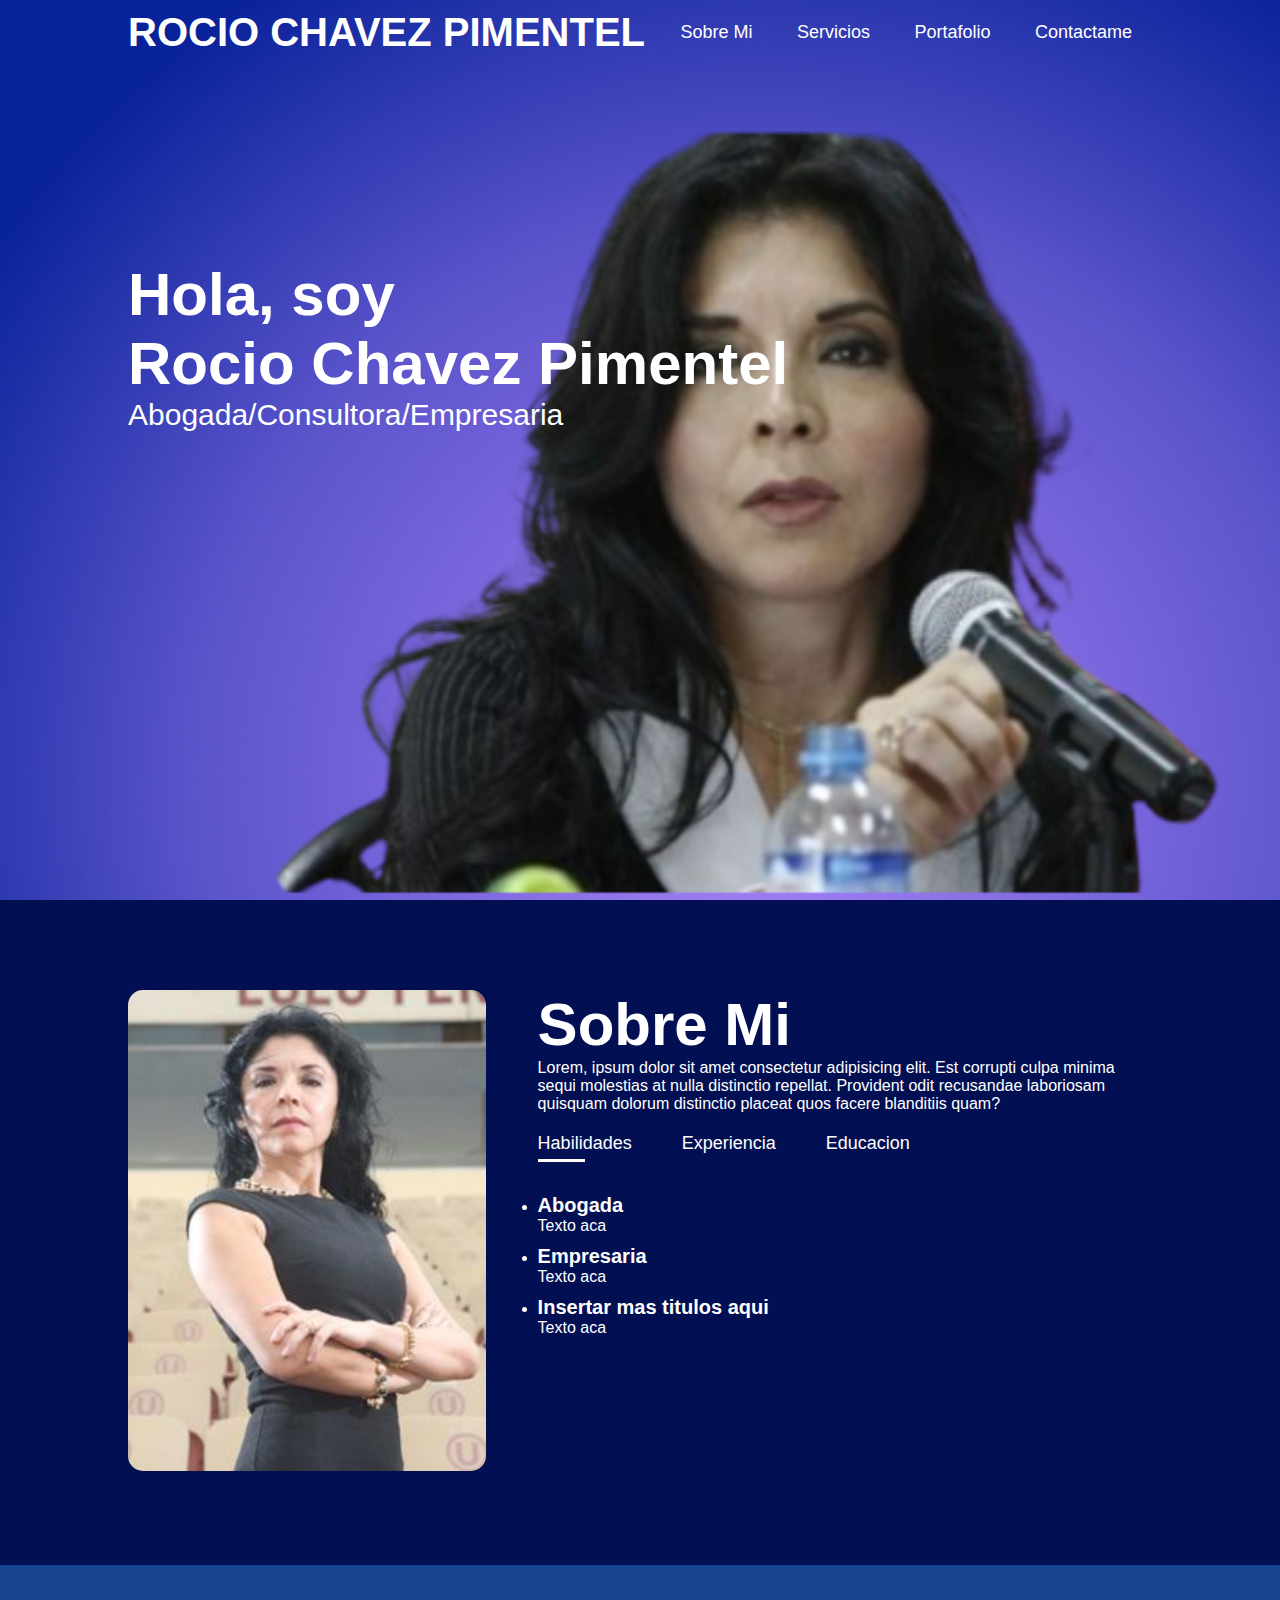
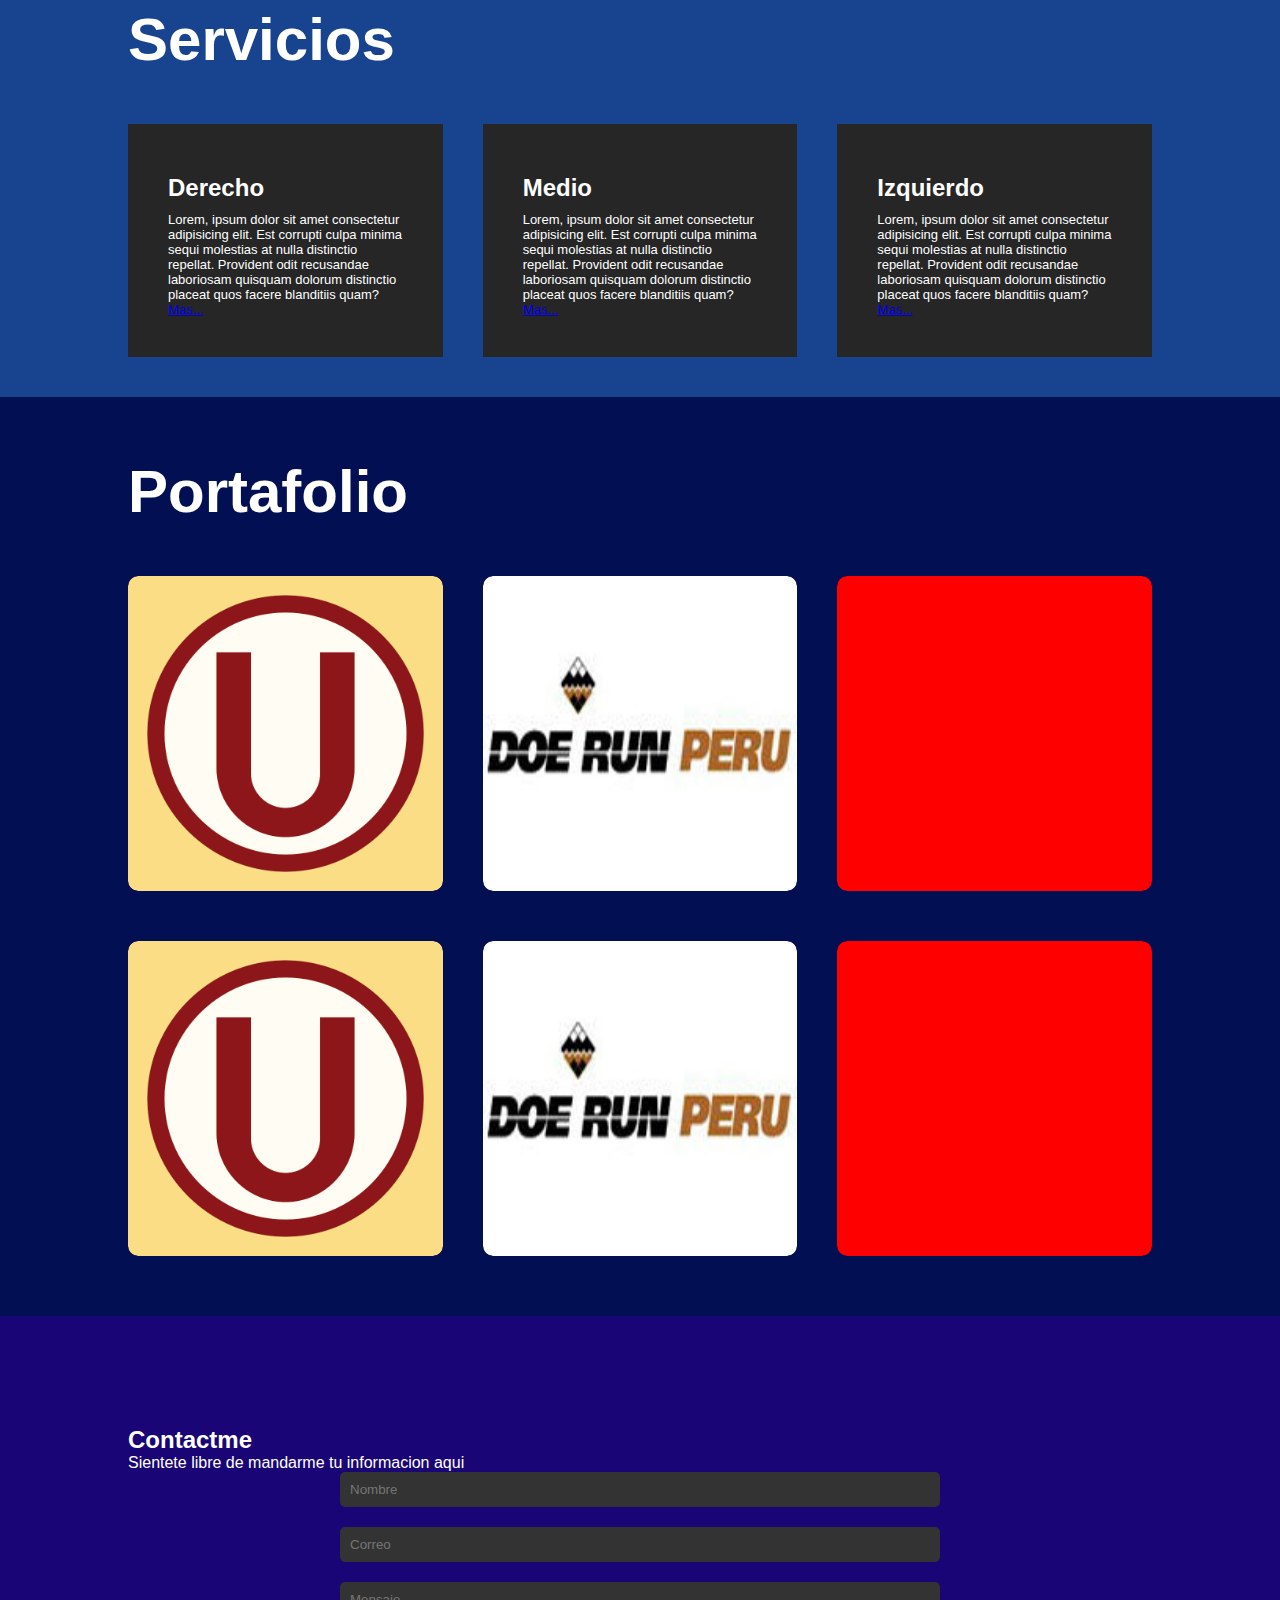
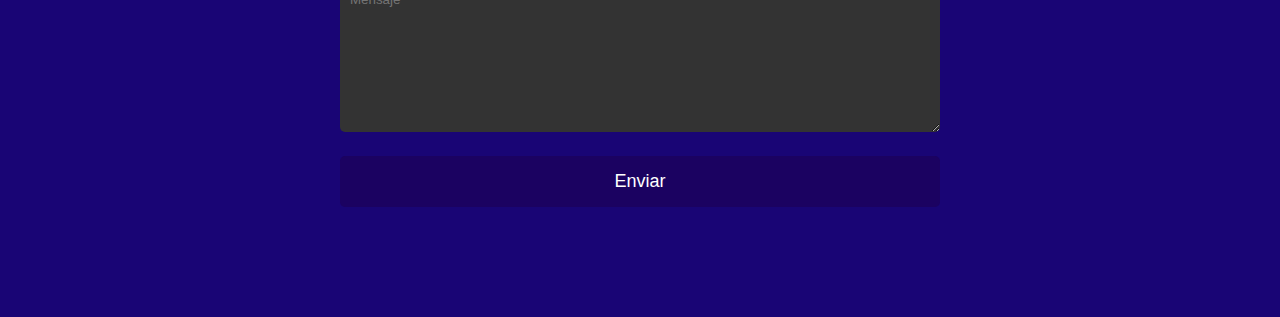
<file: index.html>
<!DOCTYPE html>
<html lang="en">
  <head>
    <meta charset="UTF-8" />
    <meta name="viewport" content="width=device-width, initial-scale=1.0" />
    <title>Rocio Chavez Pimentel</title>
    <link rel="stylesheet" href="styles.css" />
  </head>

  <body>
    <div id="header">
      <div class="container">
        <nav>
          <brand class="brand">ROCIO CHAVEZ PIMENTEL</brand>
          <ul>
            <li><a href="#home">Sobre Mi</a></li>
            <li><a href="#home">Servicios</a></li>
            <li><a href="#home">Portafolio</a></li>
            <li><a href="#home">Contactame</a></li>
          </ul>
        </nav>
        <div class="header-text">
          <h1>
            Hola, soy <br />
            Rocio Chavez Pimentel
          </h1>
          <p>Abogada/Consultora/Empresaria</p>
        </div>
      </div>
    </div>

    <!-------------- ABOUT ----------------->
    <div id="about">
      <div class="container">
        <div class="row">
          <div class="about-col1"><img src="AAAA2.png" /></div>

          <div class="about-col2">
            <h class="subtitle">Sobre Mi</h>
            <p>
              Lorem, ipsum dolor sit amet consectetur adipisicing elit. Est
              corrupti culpa minima sequi molestias at nulla distinctio
              repellat. Provident odit recusandae laboriosam quisquam dolorum
              distinctio placeat quos facere blanditiis quam?
            </p>

            <div class="tab-titles">
              <p class="tab-links active-link" onclick="opentab('skills')">
                Habilidades
              </p>
              <p class="tab-links" onclick="opentab('Experience')">
                Experiencia
              </p>
              <p class="tab-links" onclick="opentab('Educacion')">Educacion</p>
            </div>
            <div class="tab-contents active-tab" id="skills">
              <ul>
                <li><span>Abogada</span><br />Texto aca</li>
                <li><span>Empresaria</span><br />Texto aca</li>
                <li><span>Insertar mas titulos aqui</span><br />Texto aca</li>
              </ul>
            </div>
            <div class="tab-contents" id="Experience">
              <ul>
                <li><span>Cambio 1</span><br />Texto aca</li>
                <li><span>Empresaria</span><br />Texto aca</li>
                <li><span>Insertar mas titulos aqui</span><br />Texto aca</li>
              </ul>
            </div>
            <div class="tab-contents" id="Educacion">
              <ul>
                <li><span>Cambio 2</span><br />Texto aca</li>
                <li><span>Empresaria</span><br />Texto aca</li>
                <li><span>Insertar mas titulos aqui</span><br />Texto aca</li>
              </ul>
            </div>
          </div>
        </div>
      </div>
    </div>

    <!-- Servicios -->

    <div id="servicios">
      <div class="container">
        <h1 class="subtitle">Servicios</h1>
        <div class="services-list">
          <div>
            <h2>Derecho</h2>
            <p>
              Lorem, ipsum dolor sit amet consectetur adipisicing elit. Est
              corrupti culpa minima sequi molestias at nulla distinctio
              repellat. Provident odit recusandae laboriosam quisquam dolorum
              distinctio placeat quos facere blanditiis quam?
            </p>
            <a href="#">Mas...</a>
          </div>
          <div>
            <h2>Medio</h2>
            <p>
              Lorem, ipsum dolor sit amet consectetur adipisicing elit. Est
              corrupti culpa minima sequi molestias at nulla distinctio
              repellat. Provident odit recusandae laboriosam quisquam dolorum
              distinctio placeat quos facere blanditiis quam?
            </p>
            <a href="#">Mas...</a>
          </div>
          <div>
            <h2>Izquierdo</h2>
            <p>
              Lorem, ipsum dolor sit amet consectetur adipisicing elit. Est
              corrupti culpa minima sequi molestias at nulla distinctio
              repellat. Provident odit recusandae laboriosam quisquam dolorum
              distinctio placeat quos facere blanditiis quam?
            </p>
            <a href="#">Mas...</a>
          </div>
        </div>
      </div>
    </div>

    <!-- Portafolio -->

    <div id="portafolio">
      <div class="container">
        <h1 class="subtitle">Portafolio</h1>
        <div class="work-list">
          <div class="work">
            <img src="logo.png" alt="" />
            <div class="layer">
              <h3>Abogada de la u</h3>
              <p>
                Lorem ipsum dolor sit amet consectetur adipisicing elit. Dolorem
                quo vitae minima alias totam voluptatum sunt accusantium
                accusamus labore maxime. Voluptas assumenda eaque amet
                consectetur repellat rem veritatis hic voluptate.
              </p>
            </div>
          </div>
          <div class="work">
            <img src="Doe-Run-Perú.jpg" alt="" />
            <div class="layer">
              <h3>Doe RUN Peru</h3>
              <p>
                Lorem ipsum dolor sit amet consectetur adipisicing elit. Dolorem
                quo vitae minima alias totam voluptatum sunt accusantium
                accusamus labore maxime. Voluptas assumenda eaque amet
                consectetur repellat rem veritatis hic voluptate.
              </p>
            </div>
          </div>
          <div class="work">
            <img src="Solid_red.png" alt="" />
            <div class="layer">
              <h3>Compañia de servicios turisticos Cesar's</h3>
              <p>
                Lorem ipsum dolor sit amet consectetur adipisicing elit. Dolorem
                quo vitae minima alias totam voluptatum sunt accusantium
                accusamus labore maxime. Voluptas assumenda eaque amet
                consectetur repellat rem veritatis hic voluptate.
              </p>
            </div>
          </div>
        </div>
        <div class="work-list">
          <div class="work">
            <img src="logo.png" alt="" />
            <div class="layer">
              <h3>Masaris SAC</h3>
              <p>
                Lorem ipsum dolor sit amet consectetur adipisicing elit. Dolorem
                quo vitae minima alias totam voluptatum sunt accusantium
                accusamus labore maxime. Voluptas assumenda eaque amet
                consectetur repellat rem veritatis hic voluptate.
              </p>
            </div>
          </div>
          <div class="work">
            <img src="Doe-Run-Perú.jpg" alt="" />
            <div class="layer">
              <h3>Fabrica de Tejidos la union</h3>
              <p>
                Lorem ipsum dolor sit amet consectetur adipisicing elit. Dolorem
                quo vitae minima alias totam voluptatum sunt accusantium
                accusamus labore maxime. Voluptas assumenda eaque amet
                consectetur repellat rem veritatis hic voluptate.
              </p>
            </div>
          </div>
          <div class="work">
            <img src="Solid_red.png" alt="" />
            <div class="layer">
              <h3>Compañia embotelladora del pacifico SA</h3>
              <h3>CEPSA</h3>
              <p>
                Lorem ipsum dolor sit amet consectetur adipisicing elit. Dolorem
                quo vitae minima alias totam voluptatum sunt accusantium
                accusamus labore maxime. Voluptas assumenda eaque amet
                consectetur repellat rem veritatis hic voluptate.
              </p>
            </div>
          </div>
        </div>
      </div>
    </div>

    <!-- Contact Section -->
    <div id="contact">
      <div class="container">
        <h2>Contactme</h2>
        <p>Sientete libre de mandarme tu informacion aqui</p>
        <div class="contact-form">
          <form action="#" method="post">
            <input type="text" name="name" placeholder="Nombre" required />
            <input type="email" name="email" placeholder="Correo" required />
            <textarea name="message" placeholder="Mensaje" required></textarea>
            <input type="submit" value="Enviar" />
          </form>
        </div>
      </div>
    </div>

    <!-- 
  rb_rocio@hotmail.com
  rociochavezpimentel@gmail.com
-->

    <script>
      var tablinks = document.getElementsByClassName("tab-links");
      var tabcontents = document.getElementsByClassName("tab-contents");

      function opentab(tabname) {
        for (tablink of tablinks) {
          tablink.classList.remove("active-link");
        }
        for (tabcontent of tabcontents) {
          tabcontent.classList.remove("active-tab");
        }

        event.currentTarget.classList.add("active-link");
        document.getElementById(tabname).classList.add("active-tab");
      }
    </script>
  </body>
</html>
</file>
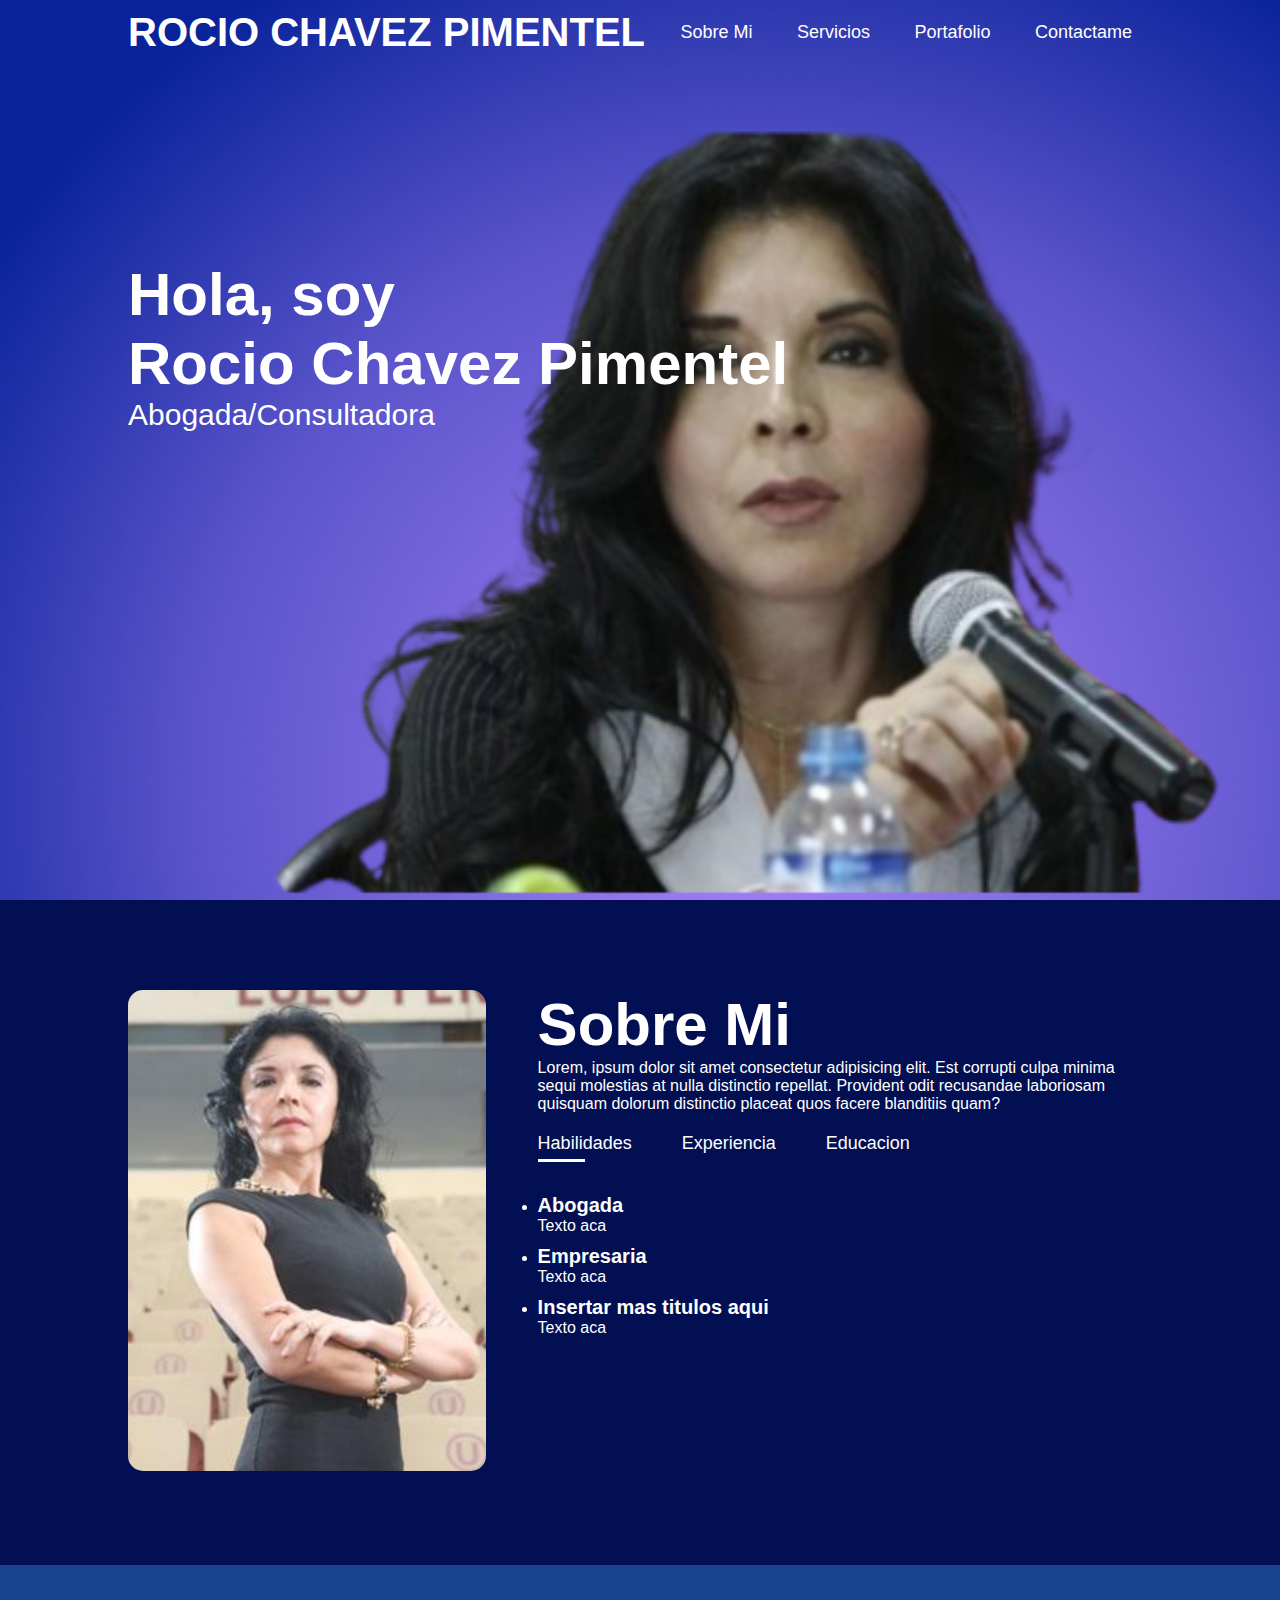
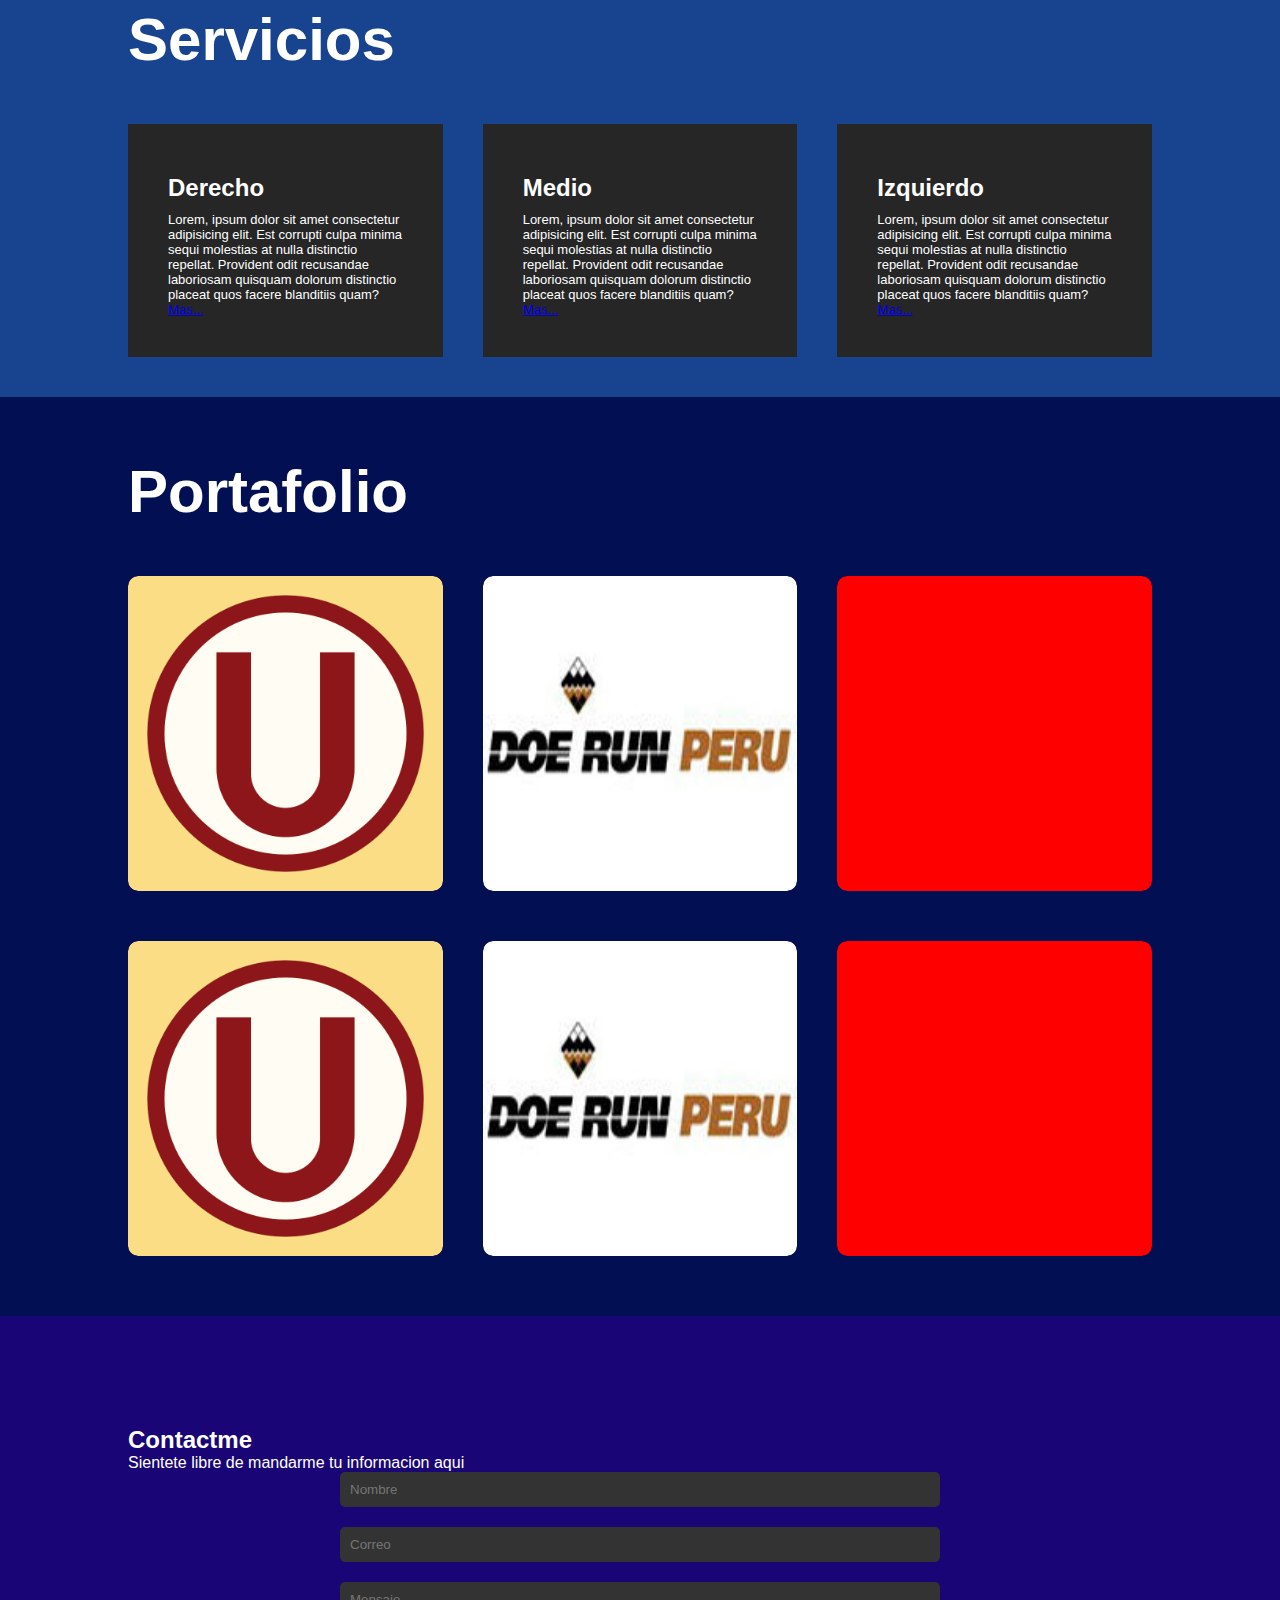
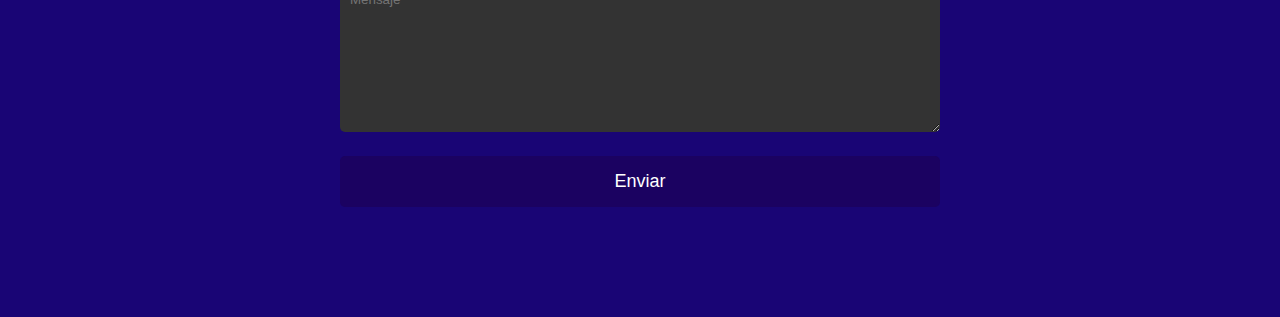
<file: Portafolio.html>
<!DOCTYPE html>
<html lang="en">
  <head>
    <meta charset="UTF-8" />
    <meta name="viewport" content="width=device-width, initial-scale=1.0" />
    <title>Rocio Chavez Pimentel</title>
    <link rel="stylesheet" href="styles.css" />
  </head>

  <body>
    <div id="header">
      <div class="container">
        <nav>
          <brand class="brand">ROCIO CHAVEZ PIMENTEL</brand>
          <ul>
            <li><a href="#home">Sobre Mi</a></li>
            <li><a href="#home">Servicios</a></li>
            <li><a href="#home">Portafolio</a></li>
            <li><a href="#home">Contactame</a></li>
          </ul>
        </nav>
        <div class="header-text">
          <h1>
            Hola, soy <br />
            Rocio Chavez Pimentel
          </h1>
          <p>Abogada/Consultadora</p>
        </div>
      </div>
    </div>

    <!-------------- ABOUT ----------------->
    <div id="about">
      <div class="container">
        <div class="row">
          <div class="about-col1"><img src="AAAA2.png" /></div>

          <div class="about-col2">
            <h class="subtitle">Sobre Mi</h>
            <p>
              Lorem, ipsum dolor sit amet consectetur adipisicing elit. Est
              corrupti culpa minima sequi molestias at nulla distinctio
              repellat. Provident odit recusandae laboriosam quisquam dolorum
              distinctio placeat quos facere blanditiis quam?
            </p>

            <div class="tab-titles">
              <p class="tab-links active-link" onclick="opentab('skills')">
                Habilidades
              </p>
              <p class="tab-links" onclick="opentab('Experience')">
                Experiencia
              </p>
              <p class="tab-links" onclick="opentab('Educacion')">Educacion</p>
            </div>
            <div class="tab-contents active-tab" id="skills">
              <ul>
                <li><span>Abogada</span><br />Texto aca</li>
                <li><span>Empresaria</span><br />Texto aca</li>
                <li><span>Insertar mas titulos aqui</span><br />Texto aca</li>
              </ul>
            </div>
            <div class="tab-contents" id="Experience">
              <ul>
                <li><span>Cambio 1</span><br />Texto aca</li>
                <li><span>Empresaria</span><br />Texto aca</li>
                <li><span>Insertar mas titulos aqui</span><br />Texto aca</li>
              </ul>
            </div>
            <div class="tab-contents" id="Educacion">
              <ul>
                <li><span>Cambio 2</span><br />Texto aca</li>
                <li><span>Empresaria</span><br />Texto aca</li>
                <li><span>Insertar mas titulos aqui</span><br />Texto aca</li>
              </ul>
            </div>
          </div>
        </div>
      </div>
    </div>

    <!-- Servicios -->

    <div id="servicios">
      <div class="container">
        <h1 class="subtitle">Servicios</h1>
        <div class="services-list">
          <div>
            <h2>Derecho</h2>
            <p>
              Lorem, ipsum dolor sit amet consectetur adipisicing elit. Est
              corrupti culpa minima sequi molestias at nulla distinctio
              repellat. Provident odit recusandae laboriosam quisquam dolorum
              distinctio placeat quos facere blanditiis quam?
            </p>
            <a href="#">Mas...</a>
          </div>
          <div>
            <h2>Medio</h2>
            <p>
              Lorem, ipsum dolor sit amet consectetur adipisicing elit. Est
              corrupti culpa minima sequi molestias at nulla distinctio
              repellat. Provident odit recusandae laboriosam quisquam dolorum
              distinctio placeat quos facere blanditiis quam?
            </p>
            <a href="#">Mas...</a>
          </div>
          <div>
            <h2>Izquierdo</h2>
            <p>
              Lorem, ipsum dolor sit amet consectetur adipisicing elit. Est
              corrupti culpa minima sequi molestias at nulla distinctio
              repellat. Provident odit recusandae laboriosam quisquam dolorum
              distinctio placeat quos facere blanditiis quam?
            </p>
            <a href="#">Mas...</a>
          </div>
        </div>
      </div>
    </div>

    <!-- Portafolio -->

    <div id="portafolio">
      <div class="container">
        <h1 class="subtitle">Portafolio</h1>
        <div class="work-list">
          <div class="work">
            <img src="logo.png" alt="" />
            <div class="layer">
              <h3>Abogada de la u</h3>
              <p>
                Lorem ipsum dolor sit amet consectetur adipisicing elit. Dolorem
                quo vitae minima alias totam voluptatum sunt accusantium
                accusamus labore maxime. Voluptas assumenda eaque amet
                consectetur repellat rem veritatis hic voluptate.
              </p>
            </div>
          </div>
          <div class="work">
            <img src="Doe-Run-Perú.jpg" alt="" />
            <div class="layer">
              <h3>Doe RUN Peru</h3>
              <p>
                Lorem ipsum dolor sit amet consectetur adipisicing elit. Dolorem
                quo vitae minima alias totam voluptatum sunt accusantium
                accusamus labore maxime. Voluptas assumenda eaque amet
                consectetur repellat rem veritatis hic voluptate.
              </p>
            </div>
          </div>
          <div class="work">
            <img src="Solid_red.png" alt="" />
            <div class="layer">
              <h3>Compañia de servicios turisticos Cesar's</h3>
              <p>
                Lorem ipsum dolor sit amet consectetur adipisicing elit. Dolorem
                quo vitae minima alias totam voluptatum sunt accusantium
                accusamus labore maxime. Voluptas assumenda eaque amet
                consectetur repellat rem veritatis hic voluptate.
              </p>
            </div>
          </div>
        </div>
        <div class="work-list">
          <div class="work">
            <img src="logo.png" alt="" />
            <div class="layer">
              <h3>Masaris SAC</h3>
              <p>
                Lorem ipsum dolor sit amet consectetur adipisicing elit. Dolorem
                quo vitae minima alias totam voluptatum sunt accusantium
                accusamus labore maxime. Voluptas assumenda eaque amet
                consectetur repellat rem veritatis hic voluptate.
              </p>
            </div>
          </div>
          <div class="work">
            <img src="Doe-Run-Perú.jpg" alt="" />
            <div class="layer">
              <h3>Fabrica de Tejidos la union</h3>
              <p>
                Lorem ipsum dolor sit amet consectetur adipisicing elit. Dolorem
                quo vitae minima alias totam voluptatum sunt accusantium
                accusamus labore maxime. Voluptas assumenda eaque amet
                consectetur repellat rem veritatis hic voluptate.
              </p>
            </div>
          </div>
          <div class="work">
            <img src="Solid_red.png" alt="" />
            <div class="layer">
              <h3>Compañia embotelladora del pacifico SA</h3>
              <h3>CEPSA</h3>
              <p>
                Lorem ipsum dolor sit amet consectetur adipisicing elit. Dolorem
                quo vitae minima alias totam voluptatum sunt accusantium
                accusamus labore maxime. Voluptas assumenda eaque amet
                consectetur repellat rem veritatis hic voluptate.
              </p>
            </div>
          </div>
        </div>
      </div>
    </div>

    <!-- Contact Section -->
    <div id="contact">
      <div class="container">
        <h2>Contactme</h2>
        <p>Sientete libre de mandarme tu informacion aqui</p>
        <div class="contact-form">
          <form action="#" method="post">
            <input type="text" name="name" placeholder="Nombre" required />
            <input type="email" name="email" placeholder="Correo" required />
            <textarea name="message" placeholder="Mensaje" required></textarea>
            <input type="submit" value="Enviar" />
          </form>
        </div>
      </div>
    </div>

    <!-- 
  rb_rocio@hotmail.com
  rociochavezpimentel@gmail.com
-->

    <script>
      var tablinks = document.getElementsByClassName("tab-links");
      var tabcontents = document.getElementsByClassName("tab-contents");

      function opentab(tabname) {
        for (tablink of tablinks) {
          tablink.classList.remove("active-link");
        }
        for (tabcontent of tabcontents) {
          tabcontent.classList.remove("active-tab");
        }

        event.currentTarget.classList.add("active-link");
        document.getElementById(tabname).classList.add("active-tab");
      }
    </script>
  </body>
</html>
</file>
<file: styles.css>
* {
  margin: 0;
  padding: 0;
  font-family: Verdana, Geneva, Tahoma, sans-serif;
  box-sizing: border-box;
}

body {
  background-color: #2e1f5f;
  color: #fff;
}

#header {
  width: 100%;
  height: 100vh;
  background-image: url(download2.png);
  background-size: cover;
  background-position: right;
}

.container {
  padding: 10px 10%;
}

nav {
  display: flex;
  align-items: center;
  justify-content: space-between;
  flex-wrap: wrap;
}

.brand {
  font-size: 40px;
  font-weight: bold;
}

nav ul li {
  display: inline-block;
  list-style: none;
  margin: 10px 20px;
}

nav ul li a {
  color: white;
  text-decoration: none;
  font-size: 18px;
  position: relative;
}

nav ul li a::after {
  content: "";
  width: 0%;
  height: 3px;
  background: #fff;
  position: absolute;
  left: 0;
  bottom: -6px;
  transition: 0.5s;
}

nav ul li a:hover::after {
  width: 100%;
}

.header-text {
  margin-top: 20%;
  font-size: 30px;
}

.header-text h1 {
  margin-top: 20px;
  font-size: 60px;
}

/*ABOUT */

#about {
  padding: 80px 0;
  color: #fff;
  background-color: #030f53;
}

.row {
  display: flex;
  justify-content: space-between;
  flex-wrap: wrap;
}

.about-col1 {
  flex-basis: 35%;
}
.about-col1 img {
  width: 100%;
  border-radius: 15px;
}

.about-col2 {
  flex-basis: 60%;
}

.subtitle {
  font-size: 60px;
  font-weight: 600;
  color: #fff;
}

.tab-titles {
  display: flex;
  margin: 20px 0 40px;
}

.tab-links {
  margin-right: 50px;
  font-size: 18px;
  font-weight: 500;
  cursor: pointer;
  position: relative;
}

.tab-links::after {
  content: "";
  width: 0%;
  height: 3px;
  background: #fff;
  position: absolute;
  left: 0;
  bottom: -8px;
  transition: 0.5s;
}

.tab-links.active-link::after {
  width: 50%;
}

.tab-contents ul li {
  margin: 10px 0;
}

.tab-contents ul li span {
  color: #fff;
  font-weight: bold;
  font-size: 20px;
}

.tab-contents {
  display: none;
}

.tab-contents.active-tab {
  display: block;
}

/*Servicios */

#servicios {
  background-color: #17438f;
  padding: 30px 0;
}

.services-list {
  display: grid;
  grid-template-columns: repeat(auto-fit, minmax(250px, 1fr));
  grid-gap: 40px;
  margin-top: 50px;
}

.services-list div {
  background-color: #262626;
  padding: 40px;
  font-size: 13px;
  font-weight: 300;
  border-right: 10px;
  transition: 0.5s;
}

.services-list div h2 {
  font-size: 24px;
  padding: 10px 0;
}

.services-list div:hover {
  background-color: #190575;
}

/*Portafolio*/

#portafolio {
  padding: 50px 0;
  background-color: #030f53;
}

.work-list {
  display: grid;
  grid-template-columns: repeat(auto-fit, minmax(250px, 1fr));
  grid-gap: 40px;
  margin-top: 50px;
}
.work {
  border-radius: 10px;
  position: relative;
  overflow: hidden;
}

.work img {
  width: 100%;
  border-radius: 10px;
  display: block;
  transition: transform 0.5s;
}

.work:hover img {
  transform: scale(1.1);
}

.layer {
  width: 100%;
  height: 0;
  /*background: linear-gradient(rgba(0, 0, 0, 0.6), #0a059f);*/
  background: linear-gradient(rgba(0, 0, 0, 0.6), #291489);
  border-radius: 10px;
  position: absolute;
  left: 0;
  bottom: 0;
  overflow: hidden;
  display: flex;
  align-items: center;
  justify-content: center;
  flex-direction: column;
  padding: 0 40px;
  text-align: center;
  font-size: 14px;
  transition: height 0.5s;
}

.work:hover .layer {
  height: 100%;
}

.layer h3 {
  font-size: 24px;
  font-weight: bold;
  margin-bottom: 20px;
}

.layer a {
  margin-top: 20px;
  color: #fff;
  font-size: 18px;
  line-height: 60px;
  background-color: #fff;
  width: 60px;
  height: 60px;
  border-radius: 50%;
  text-align: center;
}

/* Contact Section */
#contact {
  padding: 100px 0;
  background-color: #190575;
  color: #fff;
}

.contact-form {
  max-width: 600px;
  margin: 0 auto;
}

.contact-form input[type="text"],
.contact-form input[type="email"],
.contact-form textarea {
  width: 100%;
  padding: 10px;
  margin-bottom: 20px;
  border: none;
  border-radius: 5px;
  background-color: #333;
  color: #fff;
}

.contact-form textarea {
  height: 150px;
}

.contact-form input[type="submit"] {
  width: 100%;
  padding: 15px;
  border: none;
  border-radius: 5px;
  background-color: #1b0261;
  color: #fff;
  font-size: 18px;
  cursor: pointer;
}

.contact-form input[type="submit"]:hover {
  background-color: #29048f;
}
</file>
